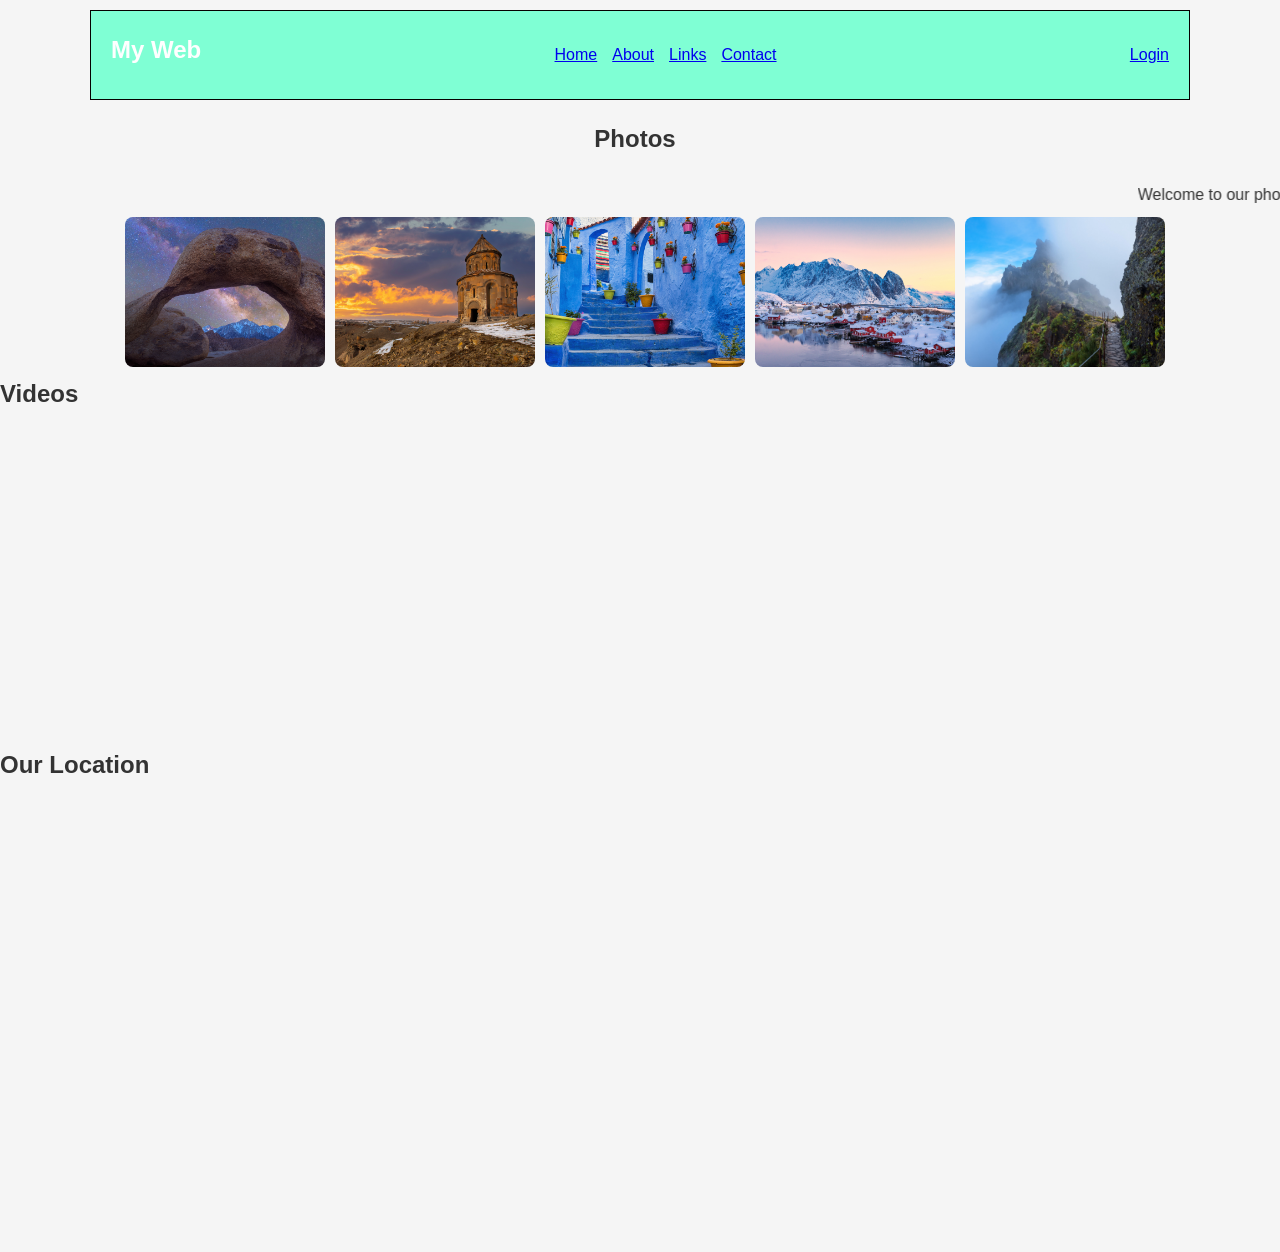
<file: index.html>
<!DOCTYPE html>
<html lang="en">
<head>
    <link rel="stylesheet" href="css/landingpage.css">
    <meta charset="UTF-8">
    <meta name="viewport" content="width=device-width, initial-scale=1.0">
    <title>Iframe</title>
</head>
<body>
    <!-- start of navigation -->
    <nav class="navbar">
        <h2 class="logo1">My Web</h2>
        <ul class="nav-links">
            <li><a href="#">Home</a></li>
            <li><a href="#">About</a></li>
            <li><a href="#">Links</a></li>
            <li><a href="#">Contact</a></li>
        </ul>
        <div class="Login">
            <a href="signup.html">Login</a>
        </div>
    </nav>
    
    <div class="photos">
      <h2>Photos</h2><br><br>
        <marquee behavior="scroll" direction="left">Welcome to our photo gallery!</marquee><br><br>  
        
        <a href="css/images/1.jpg" target="_blank">
            <img src="css/images/1.jpg" alt="Photo 1">
        </a>
        
        </a>    
        <a href="css/images/2 (1).jpg" target="_blank">
            <img src="css/images/2 (1).jpg" alt="Photo 2">
        </a>
        <a href="css/images/2 (2).jpg" target="_blank">
            <img src="css/images/2 (2).jpg" alt="Photo 3">
        </a>
        <a href="css/images/2 (3).jpg" target="_blank">
            <img src="css/images/2 (3).jpg" alt="Photo 4">
        </a>
        <a href="css/images/2 (4).jpg" target="_blank">
            <img src="css/images/2 (4).jpg" alt="Photo 5">
        </a>

    </div>
    
    <div class="videos">
        <h2>Videos</h2>
    <iframe width="560" height="315" src="https://www.youtube.com/embed/NiCgcUTL9_Q?si=WtYdlNBuyK-48Nwh" title="YouTube video player" frameborder="0" allow="accelerometer; autoplay; clipboard-write; encrypted-media; gyroscope; picture-in-picture; web-share" referrerpolicy="strict-origin-when-cross-origin" allowfullscreen></iframe>
    <iframe width="560" height="315" src="https://www.youtube.com/embed/tL9Lw250spc?si=uz_XeihbiOJQTv6V" title="YouTube video player" frameborder="0" allow="accelerometer; autoplay; clipboard-write; encrypted-media; gyroscope; picture-in-picture; web-share" referrerpolicy="strict-origin-when-cross-origin" allowfullscreen></iframe>
    </div>
    <div class="map"> 
    <h2>Our Location</h2>
    <iframe src="https://www.google.com/maps/embed?pb=!1m18!1m12!1m3!1d255284.55815351944!2d36.527722086718754!3d-1.2809709999999939!2m3!1f0!2f0!3f0!3m2!1i1024!2i768!4f13.1!3m3!1m2!1s0x182f17a513a6231f%3A0x1ef6fdcc9f2d0cee!2sUniversity%20Of%20Nairobi%20-%20Main%20Campus!5e0!3m2!1sen!2ske!4v1792042317479!5m2!1sen!2ske" width="600" height="450" style="border:0;" allowfullscreen="" loading="lazy" referrerpolicy="strict-origin-when-cross-origin"></iframe>
    </div>

</body>
</html>
</file>
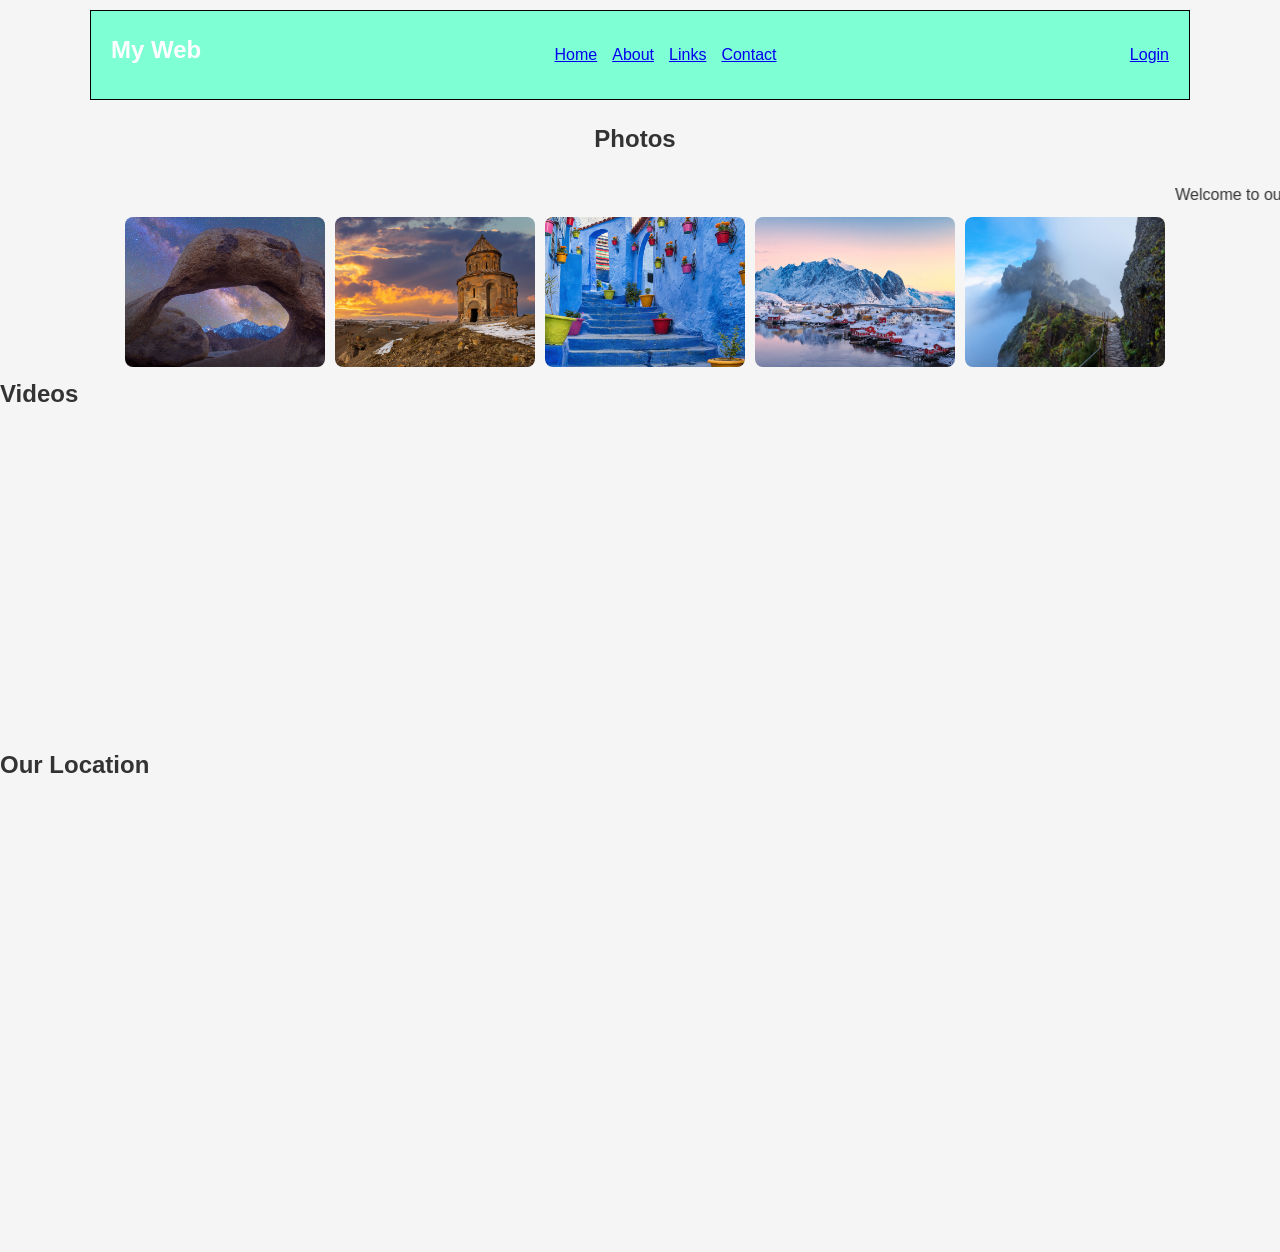
<file: landingpage.html>
<!DOCTYPE html>
<html lang="en">
<head>
    <link rel="stylesheet" href="css/landingpage.css">
    <meta charset="UTF-8">
    <meta name="viewport" content="width=device-width, initial-scale=1.0">
    <title>Iframe</title>
</head>
<body>
    <!-- start of navigation -->
    <nav class="navbar">
        <h2 class="logo1">My Web</h2>
        <ul class="nav-links">
            <li><a href="#">Home</a></li>
            <li><a href="#">About</a></li>
            <li><a href="#">Links</a></li>
            <li><a href="#">Contact</a></li>
        </ul>
        <div class="Login">
            <a href="signup.html">Login</a>
        </div>
    </nav>
    
    <div class="photos">
      <h2>Photos</h2><br><br>
        <marquee behavior="scroll" direction="left">Welcome to our photo gallery!</marquee><br><br>  
        
        <a href="css/images/1.jpg" target="_blank">
            <img src="css/images/1.jpg" alt="Photo 1">
        </a>
        
        </a>    
        <a href="css/images/2 (1).jpg" target="_blank">
            <img src="css/images/2 (1).jpg" alt="Photo 2">
        </a>
        <a href="css/images/2 (2).jpg" target="_blank">
            <img src="css/images/2 (2).jpg" alt="Photo 3">
        </a>
        <a href="css/images/2 (3).jpg" target="_blank">
            <img src="css/images/2 (3).jpg" alt="Photo 4">
        </a>
        <a href="css/images/2 (4).jpg" target="_blank">
            <img src="css/images/2 (4).jpg" alt="Photo 5">
        </a>

    </div>
    
    <div class="videos">
        <h2>Videos</h2>
    <iframe width="560" height="315" src="https://www.youtube.com/embed/NiCgcUTL9_Q?si=WtYdlNBuyK-48Nwh" title="YouTube video player" frameborder="0" allow="accelerometer; autoplay; clipboard-write; encrypted-media; gyroscope; picture-in-picture; web-share" referrerpolicy="strict-origin-when-cross-origin" allowfullscreen></iframe>
    <iframe width="560" height="315" src="https://www.youtube.com/embed/tL9Lw250spc?si=uz_XeihbiOJQTv6V" title="YouTube video player" frameborder="0" allow="accelerometer; autoplay; clipboard-write; encrypted-media; gyroscope; picture-in-picture; web-share" referrerpolicy="strict-origin-when-cross-origin" allowfullscreen></iframe>
    </div>
    <div class="map"> 
    <h2>Our Location</h2>
    <iframe src="https://www.google.com/maps/embed?pb=!1m18!1m12!1m3!1d255284.55815351944!2d36.527722086718754!3d-1.2809709999999939!2m3!1f0!2f0!3f0!3m2!1i1024!2i768!4f13.1!3m3!1m2!1s0x182f17a513a6231f%3A0x1ef6fdcc9f2d0cee!2sUniversity%20Of%20Nairobi%20-%20Main%20Campus!5e0!3m2!1sen!2ske!4v1792042317479!5m2!1sen!2ske" width="600" height="450" style="border:0;" allowfullscreen="" loading="lazy" referrerpolicy="strict-origin-when-cross-origin"></iframe>
    </div>

</body>
</html>
</file>
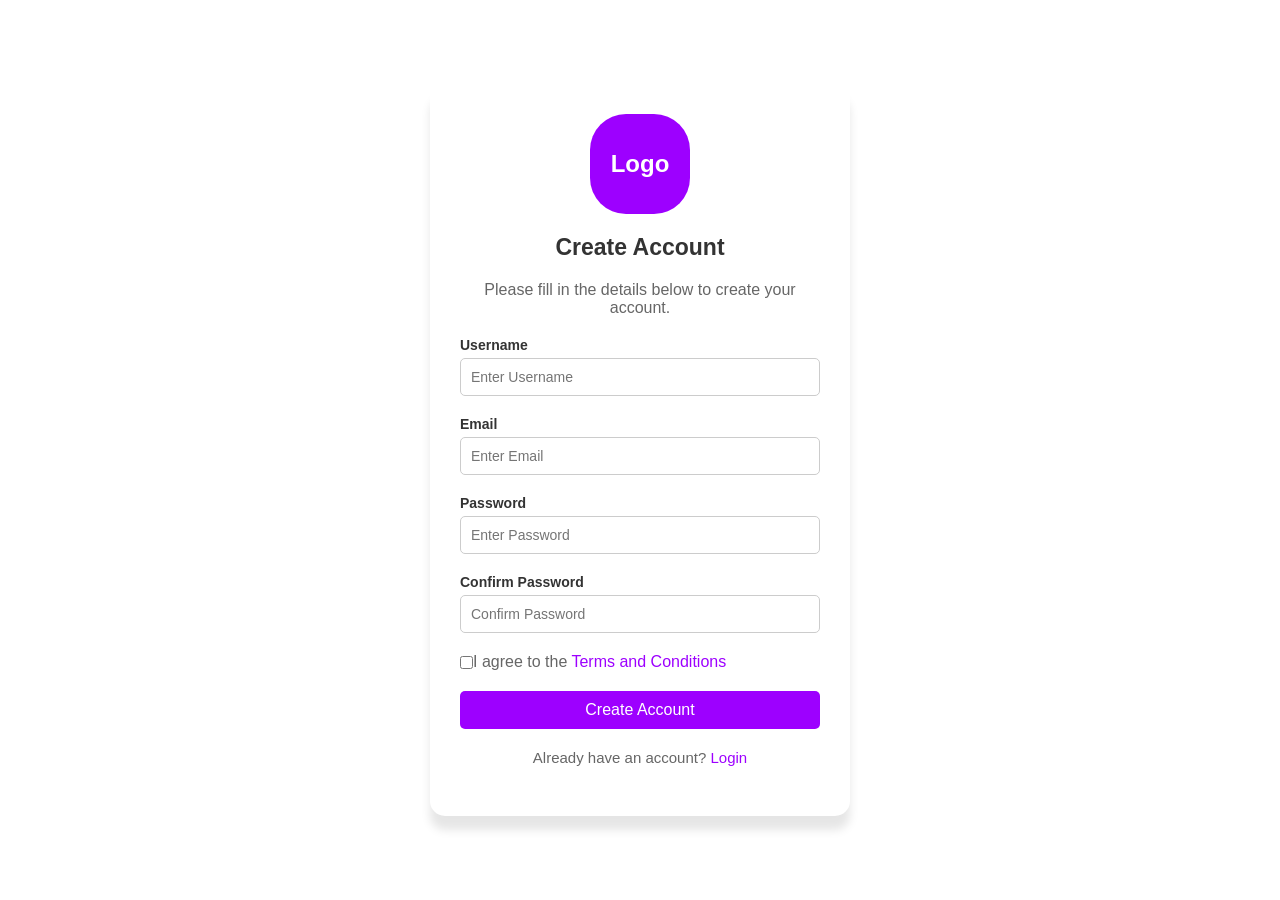
<file: signup.html>
<!DOCTYPE html>
<html lang="en">
<head>
    <link rel="stylesheet" href="css/signup.css">
    <meta charset="UTF-8">
    <meta name="viewport" content="width=device-width, initial-scale=1.0">
    <title>Create Account</title>
</head>
<body>
        <div class="container">
            <div class="logo">Logo</div>
            <h1>Create Account</h1>
            <p class="subtitle">Please fill in the details below to create your account.</p>
            <form action="">
                <div class="input-group">
                    <label for="username">Username</label>
                    <input type="text" id="username" name="username" placeholder="Enter Username" required>
                </div>
                <div class="input-group">
                    <label for="email">Email</label>
                    <input type="email" id="email" name="email" placeholder="Enter Email" required>
                </div>
                <div class="input-group">
                    <label for="password">Password</label>
                    <input type="password" id="password" name="password" placeholder="Enter Password" required>
                </div>
                <div class="input-group">
                    <label for="confirm-password">Confirm Password</label>
                    <input type="password" id="confirm-password" name="confirm-password" placeholder="Confirm Password" required>
                </div>
                <div class="terms">
                    <input type="checkbox" id="terms" name="terms" required>
                    <label for="terms">I agree to the <a href="#">Terms and Conditions</a></label>
                </div>
                <button type="submit">Create Account</button>
            </form>
            <div class="login">
                <p>Already have an account? 
                    <a href="#">Login</a></p>
            </div>
        </div>
</body>
</html>
</file>
<file: css/landingpage.css>
* { 
    margin: 0;
    padding: 0;
    box-sizing: border-box;
}
body {
    font-family: Arial, Helvetica, sans-serif;
    background-color: #f5f5f5;
    color: #333;
    line-height: 1.6;
}
.navbar {
    border: 1px solid #050000;
    max-width: 1100px;
    margin: 10px auto;
    padding: 20px;
    display: flex;
    justify-content: space-between;
    align-items: center;
    gap: 15px;
    background-color: aquamarine;
}


.photos{
    display: flex;
    flex-wrap: wrap;
    justify-content: center;
    gap: 10px;
    margin-top: 20px;
}
img {
    width: 200px;
    height: 150px;
    object-fit: cover;
    border-radius: 8px;
}.logo1 {
    font-size: 24px;
    font-weight: bold;
    color: rgb(255, 255, 255 );
}
h2 {
    font-family: Arial, Helvetica, sans-serif;
    margin-bottom: 10px;
    color: #333;
}
.nav-links {
    list-style: none;
    display: flex;
    gap: 15px;
}
</file>
<file: css/signup.css>
* {
    margin: 0;
    padding: 0;
    box-sizing: border-box;
    font-family: Arial, Helvetica, sans-serif;
}
body {
    background-color: linear-gradient(135deg, #9d00ff, #0072ff);
    display: grid;
    place-items: center;
    min-height: 100vh;
    padding: 20px;
}
.container {
    background-color: #fff;
    padding: 30px;
    border-radius: 15px;
    box-shadow: 0 14px 10px rgba(0, 0, 0, 0.1);
    width: 100%;
    max-width: 420px;
}
.logo {
    display: grid;
    margin:0 auto 20px;
    width: 100px;
    height: 100px;
    place-items: center;
    background-color: #9d00ff;
    border-radius: 36%;
    font-size: 24px;
    font-weight: bold;
    color: #fff;

}h1,.subtitle,.login {
    text-align: center;
    margin-bottom: 20px;
}
h1 {
    font-size: 23px;
    color: #333;
}
.subtitle {
    font-size: 16px;
    color: #666;

}
.input-group {
    margin-bottom: 20px;
}
.input-group label {
    display: block;
    margin-bottom: 5px;
    font-size: 14px;
    font-weight: 600;
    color: #333;
}
.input-group input {
    width: 100%;
    padding: 10px;
    border: 1px solid #ccc;
    border-radius: 5px;
    font-size: 14px;
    transition: border-color 0.3s;;
}
.input-group input:focus {
    border-color: #9d00ff;
    outline: none;
}
.terms {
    display: flex;
    align-items: center;
    margin-bottom: 20px;
    color: #666;
    font-size: medium;
}   
button {
    width: 100%;
    padding: 10px;
    background-color: #9d00ff;
    border: none;
    border-radius: 5px;
    color: #fff;
    font-size: 16px;
    cursor: pointer;
    transition: background-color 0.3s;
    margin-bottom: 10px;
}
button:hover {
    background-color: #0072ff;
}  
.login {
    font-size: 15px;
    color: #666;
    margin-top: 10px;
}
a {
    color: #9d00ff;
    text-decoration: none;
}a:hover {
    text-decoration: underline;
    color: #0072ff;
}
@media (max-width: 480px) {
    .container {
        padding: 20px;
    }
    h1 {
        font-size: 20px;
    }
    .subtitle {
        font-size: 14px;
    }
    button {
        font-size: 14px;
    }
}
</file>
